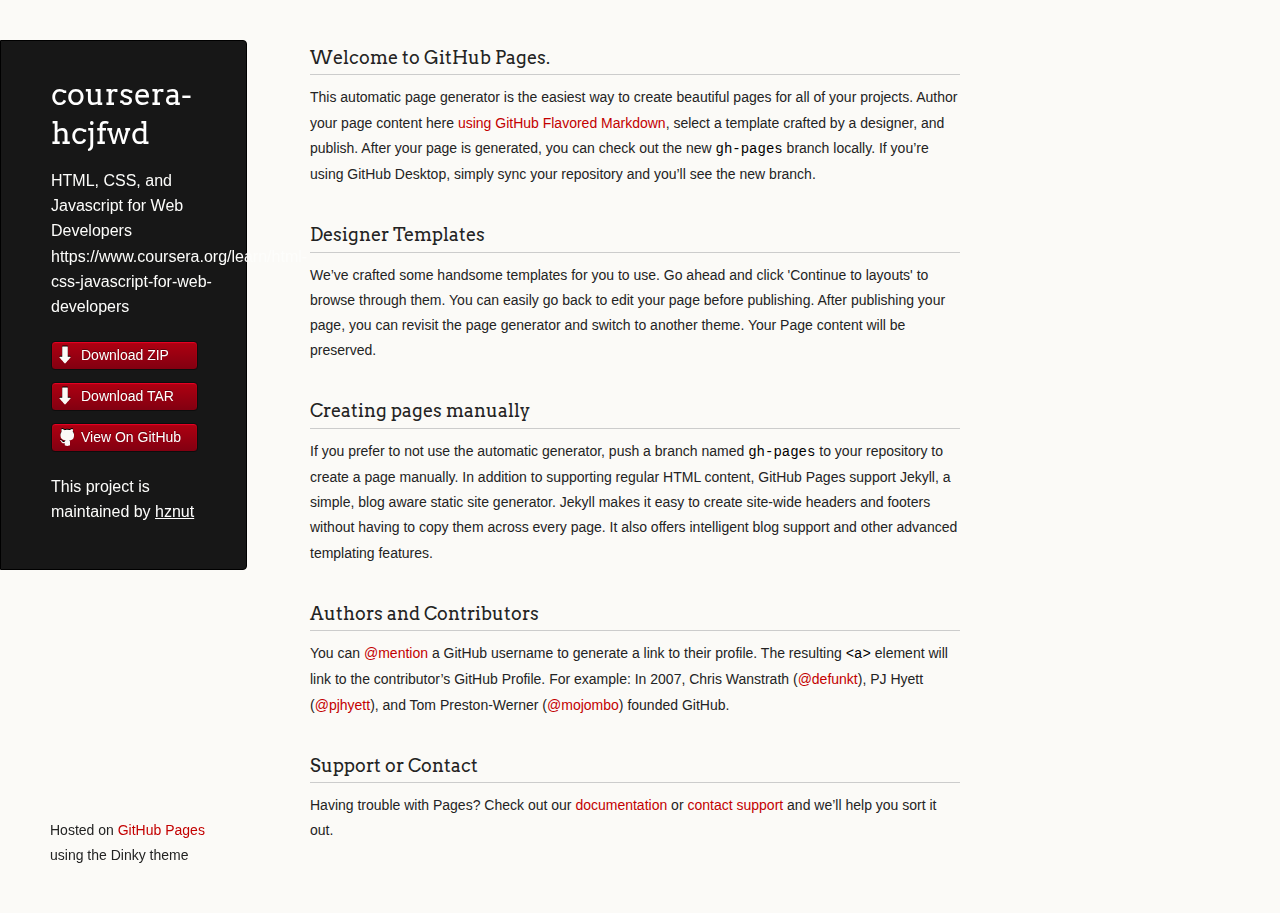
<file: index.html>
<!doctype html>
<html>
  <head>
    <meta charset="utf-8">
    <meta http-equiv="X-UA-Compatible" content="chrome=1">
    <title>coursera-hcjfwd by hznut</title>

    <link rel="stylesheet" href="stylesheets/styles.css">
    <link rel="stylesheet" href="stylesheets/github-light.css">
    <script src="javascripts/scale.fix.js"></script>
    <meta name="viewport" content="width=device-width, initial-scale=1, user-scalable=no">
    <!--[if lt IE 9]>
    <script src="//html5shiv.googlecode.com/svn/trunk/html5.js"></script>
    <![endif]-->
  </head>
  <body>
    <div class="wrapper">
      <header>
        <h1 class="header">coursera-hcjfwd</h1>
        <p class="header">HTML, CSS, and Javascript for Web Developers https://www.coursera.org/learn/html-css-javascript-for-web-developers</p>

        <ul>
          <li class="download"><a class="buttons" href="https://github.com/hznut/coursera-hcjfwd/zipball/master">Download ZIP</a></li>
          <li class="download"><a class="buttons" href="https://github.com/hznut/coursera-hcjfwd/tarball/master">Download TAR</a></li>
          <li><a class="buttons github" href="https://github.com/hznut/coursera-hcjfwd">View On GitHub</a></li>
        </ul>

        <p class="header">This project is maintained by <a class="header name" href="https://github.com/hznut">hznut</a></p>


      </header>
      <section>
        <h3>
<a id="welcome-to-github-pages" class="anchor" href="#welcome-to-github-pages" aria-hidden="true"><span aria-hidden="true" class="octicon octicon-link"></span></a>Welcome to GitHub Pages.</h3>

<p>This automatic page generator is the easiest way to create beautiful pages for all of your projects. Author your page content here <a href="https://guides.github.com/features/mastering-markdown/">using GitHub Flavored Markdown</a>, select a template crafted by a designer, and publish. After your page is generated, you can check out the new <code>gh-pages</code> branch locally. If you’re using GitHub Desktop, simply sync your repository and you’ll see the new branch.</p>

<h3>
<a id="designer-templates" class="anchor" href="#designer-templates" aria-hidden="true"><span aria-hidden="true" class="octicon octicon-link"></span></a>Designer Templates</h3>

<p>We’ve crafted some handsome templates for you to use. Go ahead and click 'Continue to layouts' to browse through them. You can easily go back to edit your page before publishing. After publishing your page, you can revisit the page generator and switch to another theme. Your Page content will be preserved.</p>

<h3>
<a id="creating-pages-manually" class="anchor" href="#creating-pages-manually" aria-hidden="true"><span aria-hidden="true" class="octicon octicon-link"></span></a>Creating pages manually</h3>

<p>If you prefer to not use the automatic generator, push a branch named <code>gh-pages</code> to your repository to create a page manually. In addition to supporting regular HTML content, GitHub Pages support Jekyll, a simple, blog aware static site generator. Jekyll makes it easy to create site-wide headers and footers without having to copy them across every page. It also offers intelligent blog support and other advanced templating features.</p>

<h3>
<a id="authors-and-contributors" class="anchor" href="#authors-and-contributors" aria-hidden="true"><span aria-hidden="true" class="octicon octicon-link"></span></a>Authors and Contributors</h3>

<p>You can <a href="https://help.github.com/articles/basic-writing-and-formatting-syntax/#mentioning-users-and-teams" class="user-mention">@mention</a> a GitHub username to generate a link to their profile. The resulting <code>&lt;a&gt;</code> element will link to the contributor’s GitHub Profile. For example: In 2007, Chris Wanstrath (<a href="https://github.com/defunkt" class="user-mention">@defunkt</a>), PJ Hyett (<a href="https://github.com/pjhyett" class="user-mention">@pjhyett</a>), and Tom Preston-Werner (<a href="https://github.com/mojombo" class="user-mention">@mojombo</a>) founded GitHub.</p>

<h3>
<a id="support-or-contact" class="anchor" href="#support-or-contact" aria-hidden="true"><span aria-hidden="true" class="octicon octicon-link"></span></a>Support or Contact</h3>

<p>Having trouble with Pages? Check out our <a href="https://help.github.com/pages">documentation</a> or <a href="https://github.com/contact">contact support</a> and we’ll help you sort it out.</p>
      </section>
      <footer>
        <p><small>Hosted on <a href="https://pages.github.com">GitHub Pages</a> using the Dinky theme</small></p>
      </footer>
    </div>
    <!--[if !IE]><script>fixScale(document);</script><![endif]-->
		
  </body>
</html>
</file>
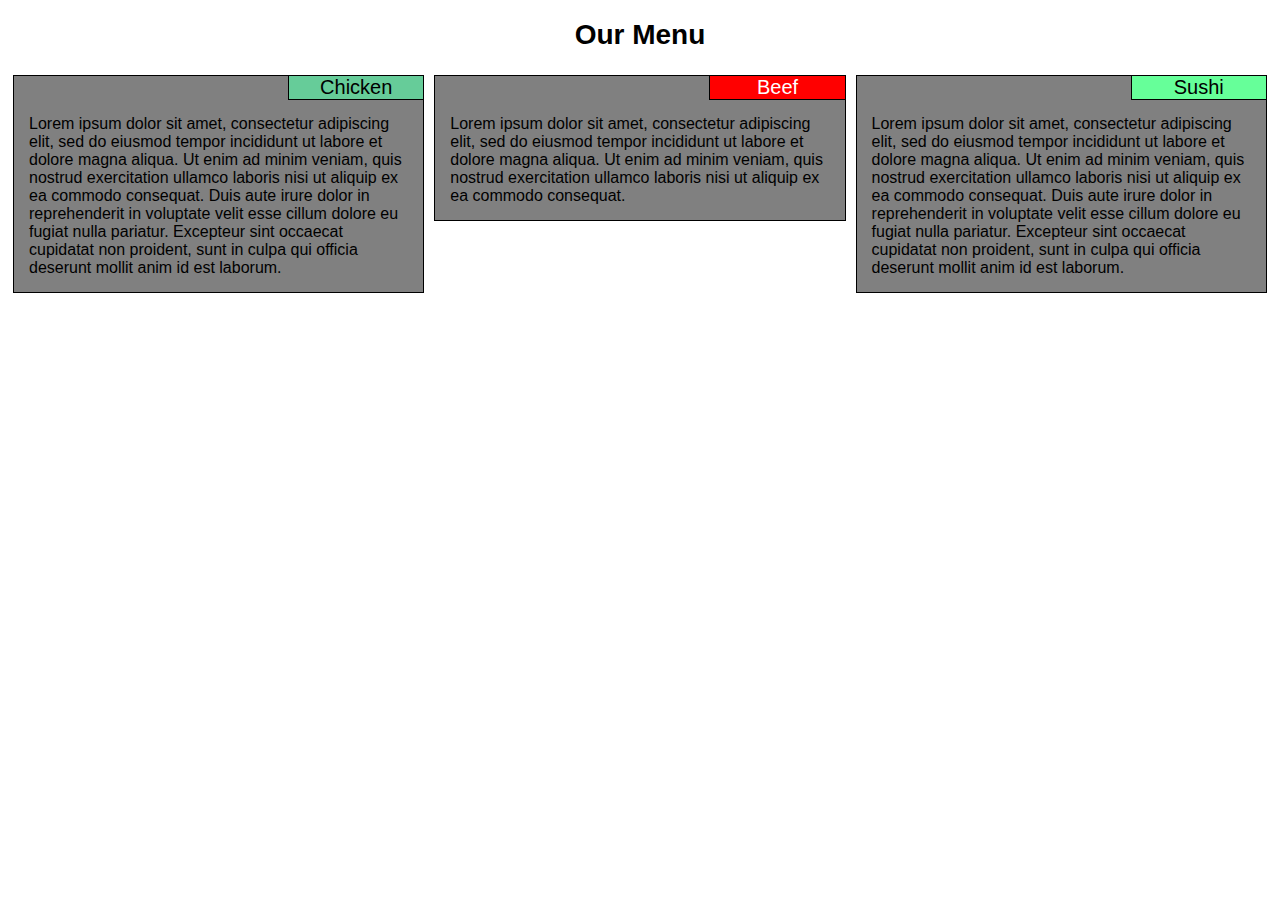
<file: module2-solution/index.html>
<!DOCTYPE html>
<!DOCTYPE html>
<html>
<head>
	<title>Assignment Solution for Module 2</title>
	<link rel="stylesheet" type="text/css" href="css/style.css">
</head>
<body>
	<h1>Our Menu</h1>
	<div class="row">
		<div class="col-md-4 col-sm-6 col-xs-12">
			<div class="menu-item">
				<div class="section-title" id="title-chicken">Chicken</div>
				<div class="description">
				Lorem ipsum dolor sit amet, consectetur adipiscing elit, sed do eiusmod tempor incididunt ut labore et dolore magna aliqua. Ut enim ad minim veniam, quis nostrud exercitation ullamco laboris nisi ut aliquip ex ea commodo consequat. Duis aute irure dolor in reprehenderit in voluptate velit esse cillum dolore eu fugiat nulla pariatur. Excepteur sint occaecat cupidatat non proident, sunt in culpa qui officia deserunt mollit anim id est laborum.
				</div>
			</div>
		</div>
		<div class="col-md-4 col-sm-6 col-xs-12">
			<div class="menu-item">
				<div class="section-title" id="title-beef">Beef</div>
				<div class="description">
				Lorem ipsum dolor sit amet, consectetur adipiscing elit, sed do eiusmod tempor incididunt ut labore et dolore magna aliqua. Ut enim ad minim veniam, quis nostrud exercitation ullamco laboris nisi ut aliquip ex ea commodo consequat. 
				</div>
			</div>
		</div>
		<div class="col-md-4 col-sm-12 col-xs-12">
			<div class="menu-item">
				<div class="section-title" id="title-sushi">Sushi</div>
				<div class="description">
				Lorem ipsum dolor sit amet, consectetur adipiscing elit, sed do eiusmod tempor incididunt ut labore et dolore magna aliqua. Ut enim ad minim veniam, quis nostrud exercitation ullamco laboris nisi ut aliquip ex ea commodo consequat. Duis aute irure dolor in reprehenderit in voluptate velit esse cillum dolore eu fugiat nulla pariatur. Excepteur sint occaecat cupidatat non proident, sunt in culpa qui officia deserunt mollit anim id est laborum.
				</div>
			</div>
		</div>	
	</div>
</body>
</html>
</file>
<file: stylesheets/github-light.css>
/*
The MIT License (MIT)

Copyright (c) 2016 GitHub, Inc.

Permission is hereby granted, free of charge, to any person obtaining a copy
of this software and associated documentation files (the "Software"), to deal
in the Software without restriction, including without limitation the rights
to use, copy, modify, merge, publish, distribute, sublicense, and/or sell
copies of the Software, and to permit persons to whom the Software is
furnished to do so, subject to the following conditions:

The above copyright notice and this permission notice shall be included in all
copies or substantial portions of the Software.

THE SOFTWARE IS PROVIDED "AS IS", WITHOUT WARRANTY OF ANY KIND, EXPRESS OR
IMPLIED, INCLUDING BUT NOT LIMITED TO THE WARRANTIES OF MERCHANTABILITY,
FITNESS FOR A PARTICULAR PURPOSE AND NONINFRINGEMENT. IN NO EVENT SHALL THE
AUTHORS OR COPYRIGHT HOLDERS BE LIABLE FOR ANY CLAIM, DAMAGES OR OTHER
LIABILITY, WHETHER IN AN ACTION OF CONTRACT, TORT OR OTHERWISE, ARISING FROM,
OUT OF OR IN CONNECTION WITH THE SOFTWARE OR THE USE OR OTHER DEALINGS IN THE
SOFTWARE.

*/

.pl-c /* comment */ {
  color: #969896;
}

.pl-c1 /* constant, variable.other.constant, support, meta.property-name, support.constant, support.variable, meta.module-reference, markup.raw, meta.diff.header */,
.pl-s .pl-v /* string variable */ {
  color: #0086b3;
}

.pl-e /* entity */,
.pl-en /* entity.name */ {
  color: #795da3;
}

.pl-smi /* variable.parameter.function, storage.modifier.package, storage.modifier.import, storage.type.java, variable.other */,
.pl-s .pl-s1 /* string source */ {
  color: #333;
}

.pl-ent /* entity.name.tag */ {
  color: #63a35c;
}

.pl-k /* keyword, storage, storage.type */ {
  color: #a71d5d;
}

.pl-s /* string */,
.pl-pds /* punctuation.definition.string, string.regexp.character-class */,
.pl-s .pl-pse .pl-s1 /* string punctuation.section.embedded source */,
.pl-sr /* string.regexp */,
.pl-sr .pl-cce /* string.regexp constant.character.escape */,
.pl-sr .pl-sre /* string.regexp source.ruby.embedded */,
.pl-sr .pl-sra /* string.regexp string.regexp.arbitrary-repitition */ {
  color: #183691;
}

.pl-v /* variable */ {
  color: #ed6a43;
}

.pl-id /* invalid.deprecated */ {
  color: #b52a1d;
}

.pl-ii /* invalid.illegal */ {
  color: #f8f8f8;
  background-color: #b52a1d;
}

.pl-sr .pl-cce /* string.regexp constant.character.escape */ {
  font-weight: bold;
  color: #63a35c;
}

.pl-ml /* markup.list */ {
  color: #693a17;
}

.pl-mh /* markup.heading */,
.pl-mh .pl-en /* markup.heading entity.name */,
.pl-ms /* meta.separator */ {
  font-weight: bold;
  color: #1d3e81;
}

.pl-mq /* markup.quote */ {
  color: #008080;
}

.pl-mi /* markup.italic */ {
  font-style: italic;
  color: #333;
}

.pl-mb /* markup.bold */ {
  font-weight: bold;
  color: #333;
}

.pl-md /* markup.deleted, meta.diff.header.from-file */ {
  color: #bd2c00;
  background-color: #ffecec;
}

.pl-mi1 /* markup.inserted, meta.diff.header.to-file */ {
  color: #55a532;
  background-color: #eaffea;
}

.pl-mdr /* meta.diff.range */ {
  font-weight: bold;
  color: #795da3;
}

.pl-mo /* meta.output */ {
  color: #1d3e81;
}
</file>
<file: module2-solution/css/style.css>
* {
	box-sizing: border-box;
}

body {
	font-family: "Comic Sans MS", cursive, sans-serif;
}

h1 {
	text-align: center;
	font-size: 1.75em;
}

.row {
	width: 100%;
}

div.section-title {
	border-left: 1px solid black;
	border-bottom: 1px solid black;
	width: 33%;
	text-align: center;
	position: relative;
	left: 67%;
	font-size: 1.25em;
}

div.description {
	padding: 15px;
}

#title-chicken {
	background-color: #66CC99;
}

#title-beef {
	background-color: red;
	color: white;
}

#title-sushi {
	background-color: #66FF99;
}

.col-md-4, .col-sm-6, .col-xs-12 {
	padding: 5px;
	margin: 0;
	float: left;
}

.menu-item {
	border: 1px solid black;
	background-color: grey;
	margin: 0;
}

@media (min-width: 992px) {
	.col-md-4 {
		width: 33.33%;
	}
}

@media (min-width: 768px) and (max-width: 991px) {
	.col-sm-6 {
		width: 50%;
	}
	.col-sm-12 {
		width: 100%;
	}
}

@media (max-width: 767px){
	.col-xs-12 {
		width: 100%;
	}
}
</file>
<file: stylesheets/styles.css>
@import url(https://fonts.googleapis.com/css?family=Arvo:400,700,400italic);

/* MeyerWeb Reset */

html, body, div, span, applet, object, iframe,
h1, h2, h3, h4, h5, h6, p, blockquote, pre,
a, abbr, acronym, address, big, cite, code,
del, dfn, em, img, ins, kbd, q, s, samp,
small, strike, strong, sub, sup, tt, var,
b, u, i, center,
dl, dt, dd, ol, ul, li,
fieldset, form, label, legend,
table, caption, tbody, tfoot, thead, tr, th, td,
article, aside, canvas, details, embed,
figure, figcaption, footer, header, hgroup,
menu, nav, output, ruby, section, summary,
time, mark, audio, video {
  margin: 0;
  padding: 0;
  border: 0;
  font: inherit;
  vertical-align: baseline;
}


/* Base text styles */

body {
  padding:10px 50px 0 0;
  font-family:"Helvetica Neue", Helvetica, Arial, sans-serif;
	font-size: 14px;
	color: #232323;
	background-color: #FBFAF7;
	margin: 0;
	line-height: 1.8em;
	-webkit-font-smoothing: antialiased;

}

h1, h2, h3, h4, h5, h6 {
  color:#232323;
  margin:36px 0 10px;
}

p, ul, ol, table, dl {
  margin:0 0 22px;
}

h1, h2, h3 {
	font-family: Arvo, Monaco, serif;
  line-height:1.3;
	font-weight: normal;
}

h1,h2, h3 {
	display: block;
	border-bottom: 1px solid #ccc;
	padding-bottom: 5px;
}

h1 {
	font-size: 30px;
}

h2 {
	font-size: 24px;
}

h3 {
	font-size: 18px;
}

h4, h5, h6 {
	font-family: Arvo, Monaco, serif;
	font-weight: 700;
}

a {
  color:#C30000;
  font-weight:200;
  text-decoration:none;
}

a:hover {
	text-decoration: underline;
}

a small {
	font-size: 12px;
}

em {
	font-style: italic;
}

strong {
  font-weight:700;
}

ul {
  list-style-position: inside;
  list-style: disc;
  padding-left: 25px;
}

ol {
  list-style-position: inside;
  list-style: decimal;
  padding-left: 25px;
}

blockquote {
  margin: 0;
  padding: 0 0 0 20px;
  font-style: italic;
}

dl, dt, dd, dl p {
	font-color: #444;
}

dl dt {
  font-weight: bold;
}

dl dd {
  padding-left: 20px;
  font-style: italic;
}

dl p {
  padding-left: 20px;
  font-style: italic;
}

hr {
  border:0;
  background:#ccc;
  height:1px;
  margin:0 0 24px;
}

/* Images */

img {
  position: relative;
  margin: 0 auto;
  max-width: 650px;
  padding: 5px;
  margin: 10px 0 32px 0;
  border: 1px solid #ccc;
}

p img {
  display: inline;
  margin: 0;
  padding: 0;
  vertical-align: middle;
  text-align: center;
  border: none;
}

/* Code blocks */

code, pre {
	font-family: Monaco, "Bitstream Vera Sans Mono", "Lucida Console", Terminal, monospace;
  color:#000;
  font-size:14px;
}

pre {
	padding: 4px 12px;
  background: #FDFEFB;
  border-radius:4px;
  border:1px solid #D7D8C8;
  overflow: auto;
  overflow-y: hidden;
	margin-bottom: 32px;
}


/* Tables */

table {
  width:100%;
}

table {
  border: 1px solid #ccc;
  margin-bottom: 32px;
  text-align: left;
 }

th {
  font-family: 'Arvo', Helvetica, Arial, sans-serif;
	font-size: 18px;
	font-weight: normal;
  padding: 10px;
  background: #232323;
  color: #FDFEFB;
 }

td {
  padding: 10px;
	background: #ccc;
 }


/* Wrapper */
.wrapper {
  width:960px;
}


/* Header */

header {
	background-color: #171717;
	color: #FDFDFB;
  width:170px;
  float:left;
  position:fixed;
	border: 1px solid #000;
	-webkit-border-top-right-radius: 4px;
	-webkit-border-bottom-right-radius: 4px;
	-moz-border-radius-topright: 4px;
	-moz-border-radius-bottomright: 4px;
	border-top-right-radius: 4px;
	border-bottom-right-radius: 4px;
	padding: 34px 25px 22px 50px;
	margin: 30px 25px 0 0;
	-webkit-font-smoothing: antialiased;
}

p.header {
	font-size: 16px;
}

h1.header {
	font-family: Arvo, sans-serif;
	font-size: 30px;
	font-weight: 300;
	line-height: 1.3em;
	border-bottom: none;
	margin-top: 0;
}


h1.header, a.header, a.name, header a{
	color: #fff;
}

a.header {
	text-decoration: underline;
}

a.name {
	white-space: nowrap;
}

header ul {
  list-style:none;
  padding:0;
}

header li {
	list-style-type: none;
  width:132px;
  height:15px;
	margin-bottom: 12px;
	line-height: 1em;
	padding: 6px 6px 6px 7px;

	background: #AF0011;
	background: -moz-linear-gradient(top, #AF0011 0%, #820011 100%);
  background: -webkit-gradient(linear, left top, left bottom, color-stop(0%,#f8f8f8), color-stop(100%,#dddddd));
  background: -webkit-linear-gradient(top, #AF0011 0%,#820011 100%);
  background: -o-linear-gradient(top, #AF0011 0%,#820011 100%);
  background: -ms-linear-gradient(top, #AF0011 0%,#820011 100%);
  background: linear-gradient(top, #AF0011 0%,#820011 100%);

	border-radius:4px;
  border:1px solid #0D0D0D;

	-webkit-box-shadow: inset 0px 1px 1px 0 rgba(233,2,38, 1);
	box-shadow: inset 0px 1px 1px 0 rgba(233,2,38, 1);

}

header li:hover {
	background: #C3001D;
	background: -moz-linear-gradient(top, #C3001D 0%, #950119 100%);
  background: -webkit-gradient(linear, left top, left bottom, color-stop(0%,#f8f8f8), color-stop(100%,#dddddd));
  background: -webkit-linear-gradient(top, #C3001D 0%,#950119 100%);
  background: -o-linear-gradient(top, #C3001D 0%,#950119 100%);
  background: -ms-linear-gradient(top, #C3001D 0%,#950119 100%);
  background: linear-gradient(top, #C3001D 0%,#950119 100%);
}

a.buttons {
	-webkit-font-smoothing: antialiased;
	background: url(../images/arrow-down.png) no-repeat;
	font-weight: normal;
	text-shadow: rgba(0, 0, 0, 0.4) 0 -1px 0;
	padding: 2px 2px 2px 22px;
	height: 30px;
}

a.github {
	background: url(../images/octocat-small.png) no-repeat 1px;
}

a.buttons:hover {
	color: #fff;
	text-decoration: none;
}


/* Section - for main page content */

section {
  width:650px;
  float:right;
  padding-bottom:50px;
}


/* Footer */

footer {
  width:170px;
  float:left;
  position:fixed;
  bottom:10px;
	padding-left: 50px;
}

@media print, screen and (max-width: 960px) {

  div.wrapper {
    width:auto;
    margin:0;
  }

  header, section, footer {
    float:none;
    position:static;
    width:auto;
  }

	footer {
		border-top: 1px solid #ccc;
		margin:0 84px 0 50px;
		padding:0;
	}

  header {
    padding-right:320px;
  }

  section {
    padding:20px 84px 20px 50px;
    margin:0 0 20px;
  }

  header a small {
    display:inline;
  }

  header ul {
    position:absolute;
    right:130px;
    top:84px;
  }
}

@media print, screen and (max-width: 720px) {
  body {
    word-wrap:break-word;
  }

  header {
    padding:10px 20px 0;
		margin-right: 0;
  }

	section {
    padding:10px 0 10px 20px;
    margin:0 0 30px;
  }

	footer {
		margin: 0 0 0 30px;
	}

  header ul, header p.view {
    position:static;
  }
}

@media print, screen and (max-width: 480px) {

  header ul li.download {
    display:none;
  }

	footer {
		margin: 0 0 0 20px;
	}

	footer a{
		display:block;
	}

}

@media print {
  body {
    padding:0.4in;
    font-size:12pt;
    color:#444;
  }
}
</file>
